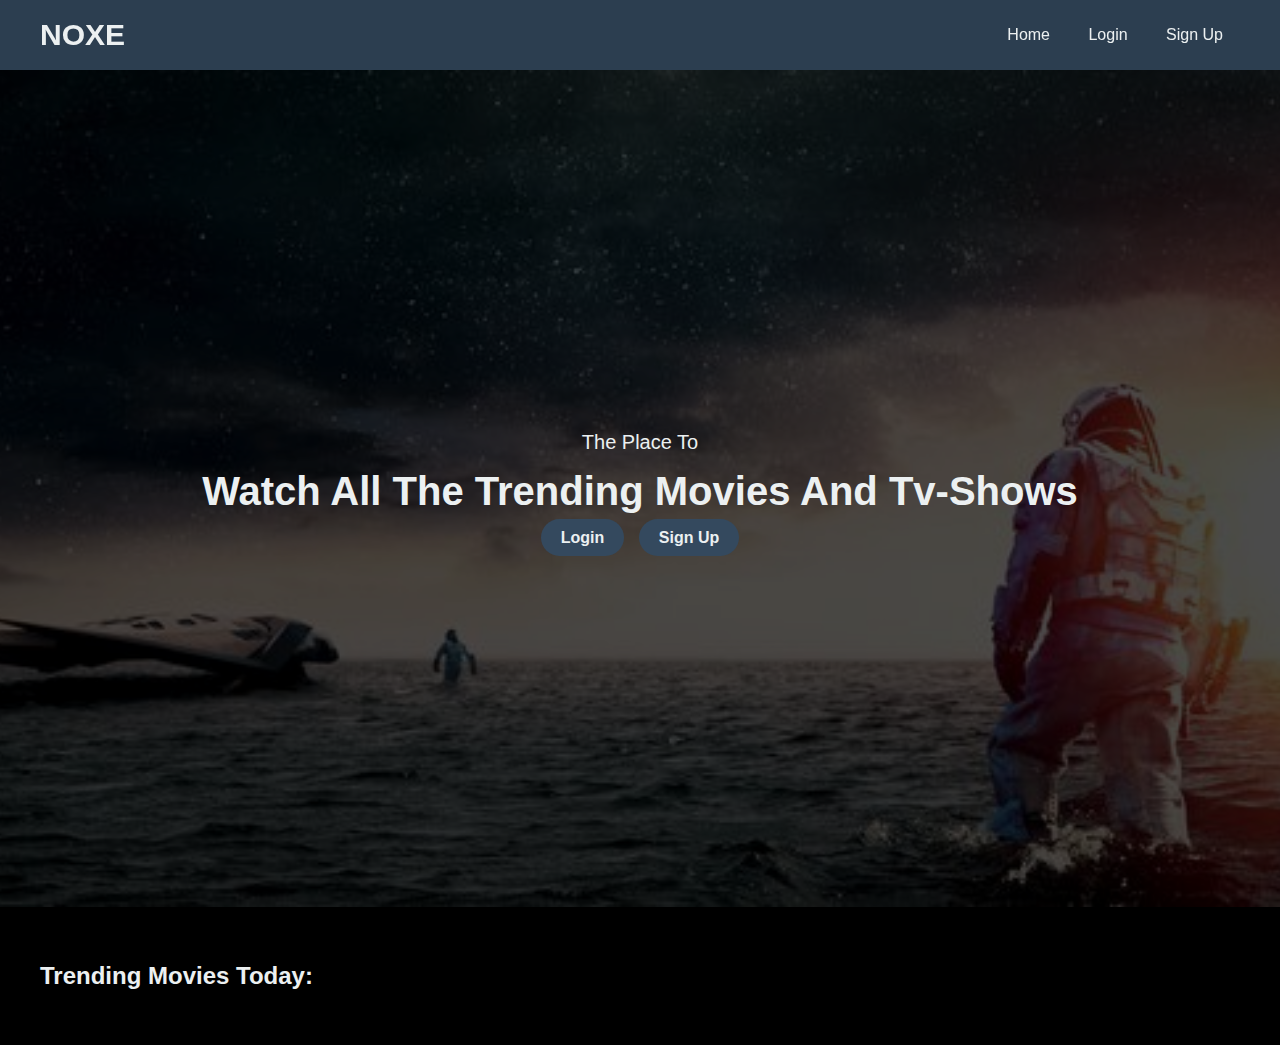
<file: index.html>
<!DOCTYPE html>
<html lang="en">
    <head>
        <meta charset="UTF-8">
        <meta name="viewport" content="width=device-width, initial-scale=1.0">
        <title>Movies-App || Watch All The Trending Movies Here</title>
        <link rel="stylesheet" href="webfonts/css/all.css">
        <link rel="stylesheet" href="https://fonts.googleapis.com/css?family=Playfair+Display">
        <link rel="stylesheet" href="css/style.css">
    </head>
    <body>
    
        <header>
            <div class="container">
                <nav>
                    <div class="logo">
                        <a href="index.html"><h1>NOXE</h1></a>
                    </div>
                    <div class="nav-links">
                        <a href="index.html">Home</a>
                        <a href="login.html">Login</a>
                        <a href="signup.html">Sign Up</a>
                    </div>
                </nav>
            </div>
        </header>

        <section class="home">
            <div class="home-filter">
                <div class="home-content">
                    <p>The Place To</p>
                    <h2>Watch All The Trending Movies and Tv-Shows</h2>
                    <a href="login.html" class="btn">Login</a>
                    <a href="signup.html" class="btn">Sign Up</a>
                </div>
            </div>
        </section>

        <section class="movies">
            <div class="container">
                <h2 class="title">Trending Movies Today:</h2>
                <div class="movies-items" id="moviesList">
                    
                </div>
            </div>
        </section>

        <script src="js/main.js"></script>
        <script src="js/movieDetails.js"></script>
    </body>
</html>
</file>
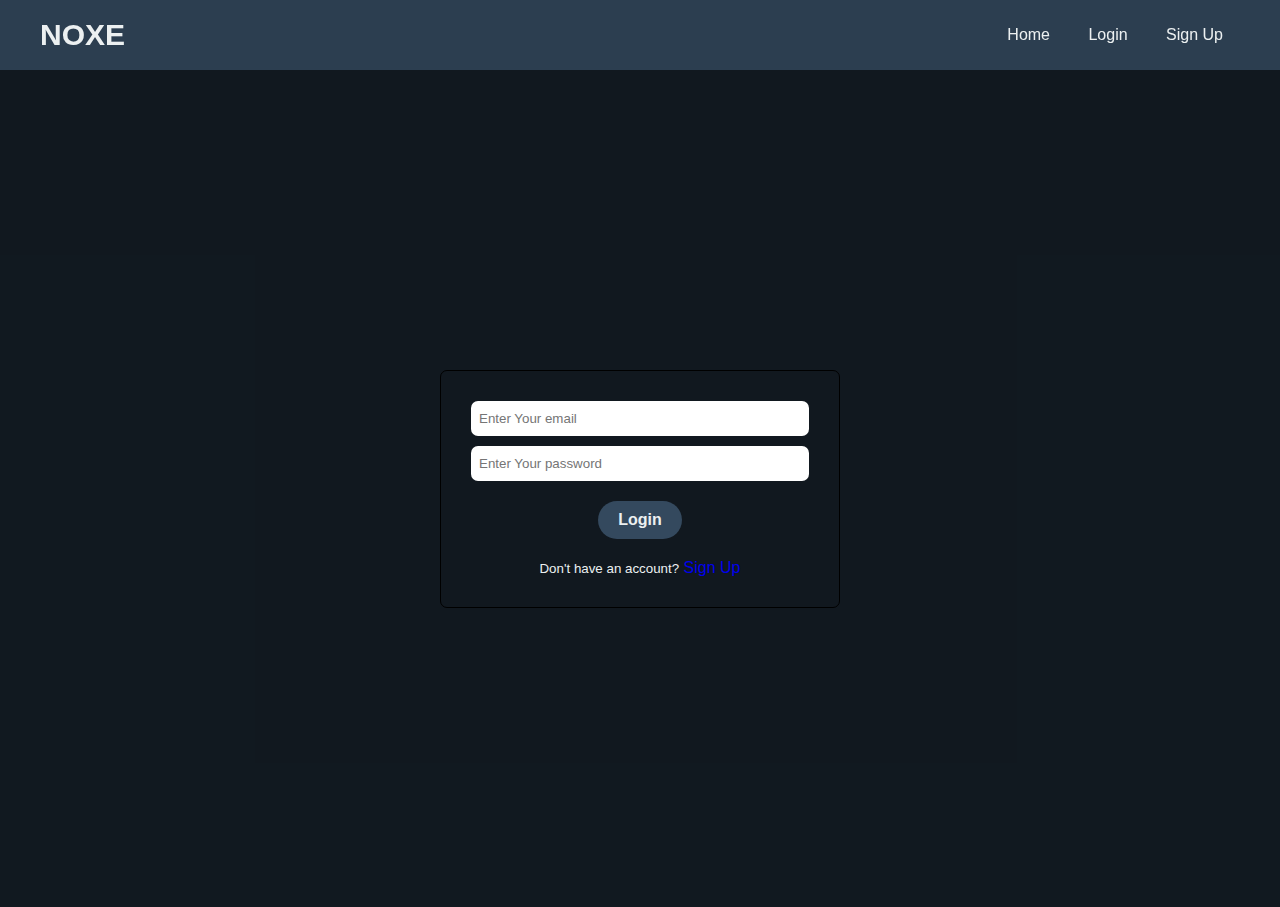
<file: login.html>
<!DOCTYPE html>
<html lang="en">
    <head>
        <meta charset="UTF-8">
            <meta name="viewport" content="width=device-width, initial-scale=1.0">
            <title>Login</title>
            <link rel="stylesheet" href="webfonts/css/all.css">
            <link rel="stylesheet" href="https://fonts.googleapis.com/css?family=Playfair+Display">
            <link rel="stylesheet" href="css/style.css">
    </head>
    <body>
        
        <header>
            <div class="container">
                <nav>
                    <div class="logo">
                        <a href="index.html"><h1>NOXE</h1></a>
                    </div>
                    <div class="nav-links">
                        <a href="index.html">Home</a>
                        <a href="login.html">Login</a>
                        <a href="signup.html">Sign Up</a>
                    </div>
                </nav>
            </div>
        </header>

        <section class="login">
            <div class="login-filter">
                <div class="login-content">
                    <input type="email" id="loginEmail" placeholder="Enter Your email" required>
                    <input type="password" id="loginPassword" placeholder="Enter Your password" required>
                    <div class="bttnn" style="margin-top: 10px;">
                        <button type="button" class="btn" onclick="submitLogin()">Login</button>
                    </div>
                    <p id="loginErrorMessages"></p>
                    <p>
                        <small>Don't have an account?</small>
                        <a href="signup.html">Sign Up</a>
                    </p>
                </div>
            </div>
        </section>

        <script src="js/main.js"></script>
    </body>
</html>
</file>
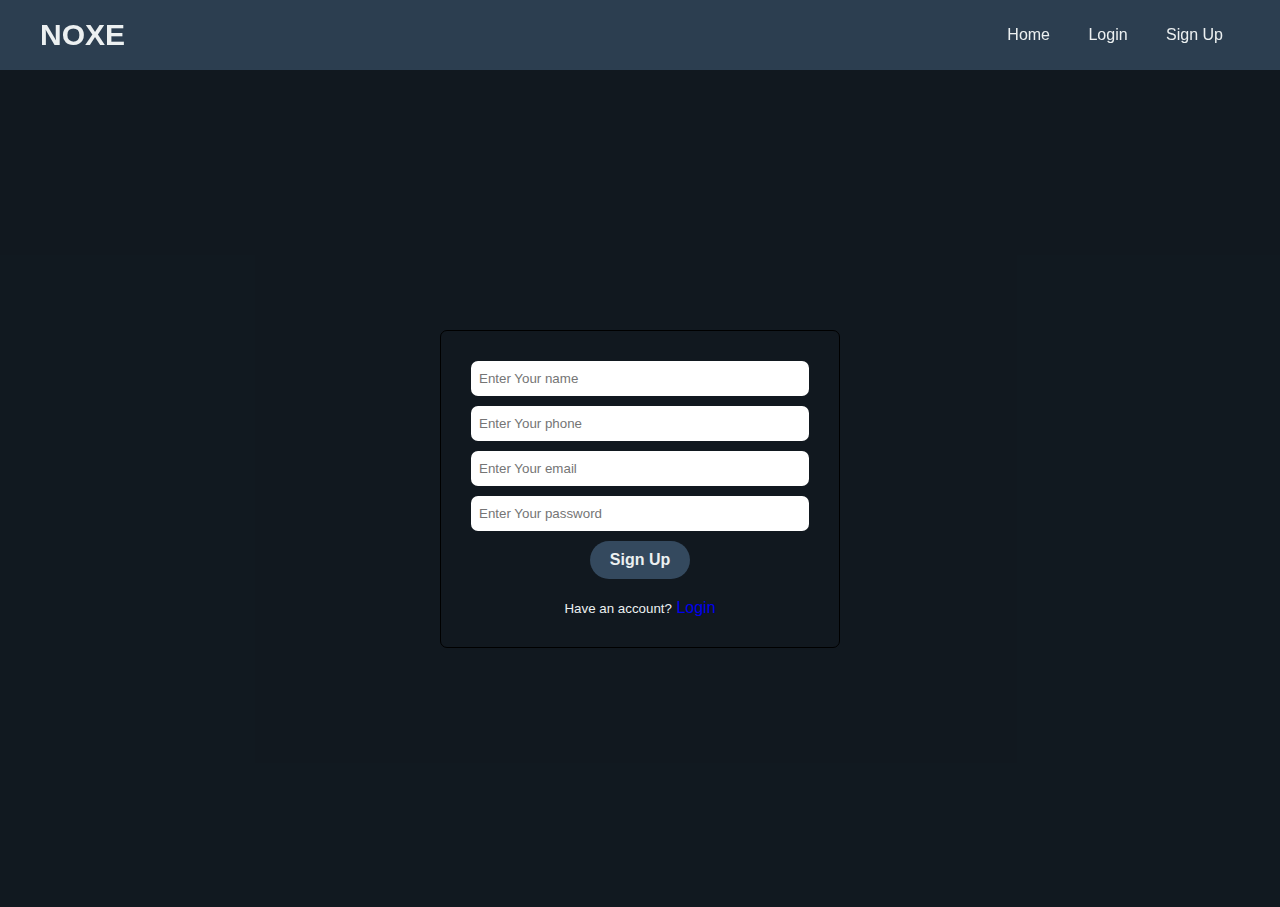
<file: signup.html>
<!DOCTYPE html>
<html lang="en">
    <head>
        <meta charset="UTF-8">
            <meta name="viewport" content="width=device-width, initial-scale=1.0">
            <title>SignUp</title>
            <link rel="stylesheet" href="webfonts/css/all.css">
            <link rel="stylesheet" href="https://fonts.googleapis.com/css?family=Playfair+Display">
            <link rel="stylesheet" href="css/style.css">
    </head>
    <body>
        
        <header>
            <div class="container">
                <nav>
                    <div class="logo">
                        <a href="index.html"><h1>NOXE</h1></a>
                    </div>
                    <div class="nav-links">
                        <a href="index.html">Home</a>
                        <a href="login.html">Login</a>
                        <a href="signup.html">Sign Up</a>
                    </div>
                </nav>
            </div>
        </header>

        <section class="login">
            <div class="login-filter">
                <form id="signupForm" class="login-content">
                    <input type="text" id="name" placeholder="Enter Your name" required>
                    <input type="number" id="phone" placeholder="Enter Your phone" required>
                    <input type="email" id="email" placeholder="Enter Your email" required>
                    <input type="password" id="password" placeholder="Enter Your password" required>
                    <div class="bttnn">
                        <button type="button" class="btn" onclick="submitFormData()">Sign Up</button>
                    </div>
                    <p id="errorMessages"></p>
                    <p>
                        <small>Have an account?</small>
                        <a href="login.html">Login</a>
                    </p>
                </form>
            </div>
        </section>

        <script src="js/main.js"></script>
    </body>
</html>
</file>
<file: css/style.css>
* {
    padding: 0;
    margin: 0;
    box-sizing: border-box;
    list-style: none;
    font-family: "Segoe UI Light", Tahoma, Geneva, Verdana, sans-serif;
}

body {
    background-color: #000;
    color: #ecf0f1;
}

html {
    scroll-behavior: smooth;
}

a {
    text-decoration: none;
}

.container {
    max-width: 1200px;
    margin: 0 auto;
}

/* Header */
header {
    background-color: #2c3e50;
    color: #ecf0f1;
    padding: 10px;
}

nav {
    position: sticky;
    top: 0;
    display: flex;
    justify-content: space-between;
    align-items: center;
}

.logo a {
    text-decoration: none;
}

.logo h1 {
    font-size: 30px;
    margin: 8px 0px;
    color: #ecf0f1;
}

.nav-links a {
    color: #ecf0f1;
    margin: 0px 5px;
    text-decoration: none;
    padding: 8px 12px;
    border: none;
    border-radius: 20px;
    transition: all 0.3s;
}

.nav-links a:hover {
    background-color: #34495e;
}

/* Home Section Styles */
.home {
    background: url('../images/background-img.jpg') center/cover;
    height: 93vh;
    text-align: center;
    color: #ecf0f1;
}

.home-filter {
    background-color: rgba(0, 0, 0, 0.705);
    height: 93vh;
    width: 100%;
    display: flex;
    justify-content: center;
    align-items: center;
}

.home p {
    font-size: 20px;
    color: #ecf0f1;
}

.home h2 {
    font-size: 40px;
    text-transform: capitalize;
    margin: 15px 0;
    color: #ecf0f1;
}

.home-content a {
    text-decoration: none;
}

.btn {
    background-color: #34495e;
    color: #ecf0f1;
    padding: 10px 20px;
    margin: 0 5px;
    font-size: 16px;
    font-weight: 600;
    cursor: pointer;
    border: none;
    border-radius: 20px;
    transition: all 0.3s;
}

.btn:hover {
    background-color: #2c3e50;
    color: #ecf0f1;
}

/* Movies */
.movies {
    margin: 25px 0px;
    padding: 20px 0px;
}

.title {
    color: #ecf0f1;
    margin: 10px 0px;
}

.movies-items {
    display: flex;
    flex-wrap: wrap;
}

.movie-box {
    padding: 10px;
    width: 25%;
}

.movie {
    padding: 10px;
    background-color: #111;
    border-top-left-radius: 8px;
    border-top-right-radius: 8px;
    text-align: center;
}

.movie a {
    font-size: 24px;
    color: #fff;
    margin: 10px 0px;
    text-align: center;
    cursor: pointer;
}

.movie img {
    width: 100%;
    border-top-left-radius: 8px;
    border-top-right-radius: 8px;
}



/* -----login------- */


.login {
    background-color: #2c3e50;
    height: 93vh;
    text-align: center;
    color: #ecf0f1;
}

.login-filter {
    background-color: rgba(0, 0, 0, 0.603); /* Updated background color with transparency */
    height: 93vh;
    width: 100%;
    display: flex;
    justify-content: center;
    align-items: center;
}


.login-content {
    border: 1px solid #000;
    border-radius: 7px;
    padding: 30px;
    display: flex;
    flex-direction: column;
    gap: 10px;
    width: 400px;
}

.login-content input {
    padding: 10px 8px;
    border: none;
    border-radius: 7px;
}



/* ---------movieDetails---------- */


.mov {
    background-color: #111;
}

.movieDetails {
    margin: 25px 0px;
    padding: 20px 0px;
}

.movie-details {
    display: flex;
    justify-content: space-between;
    gap: 20px;
    width: 100%;
}

.movie-details .mov-img {
    width: 50%;
}

.movie-details .mov-img img {
    width: 100%;
    border-radius: 5px;
}

.mov-desc {
    background-color: #2c3e50;
    padding: 30px;
    border-radius: 5px;
}

.mov-desc p {
    margin: 20px 0px;
}
</file>
